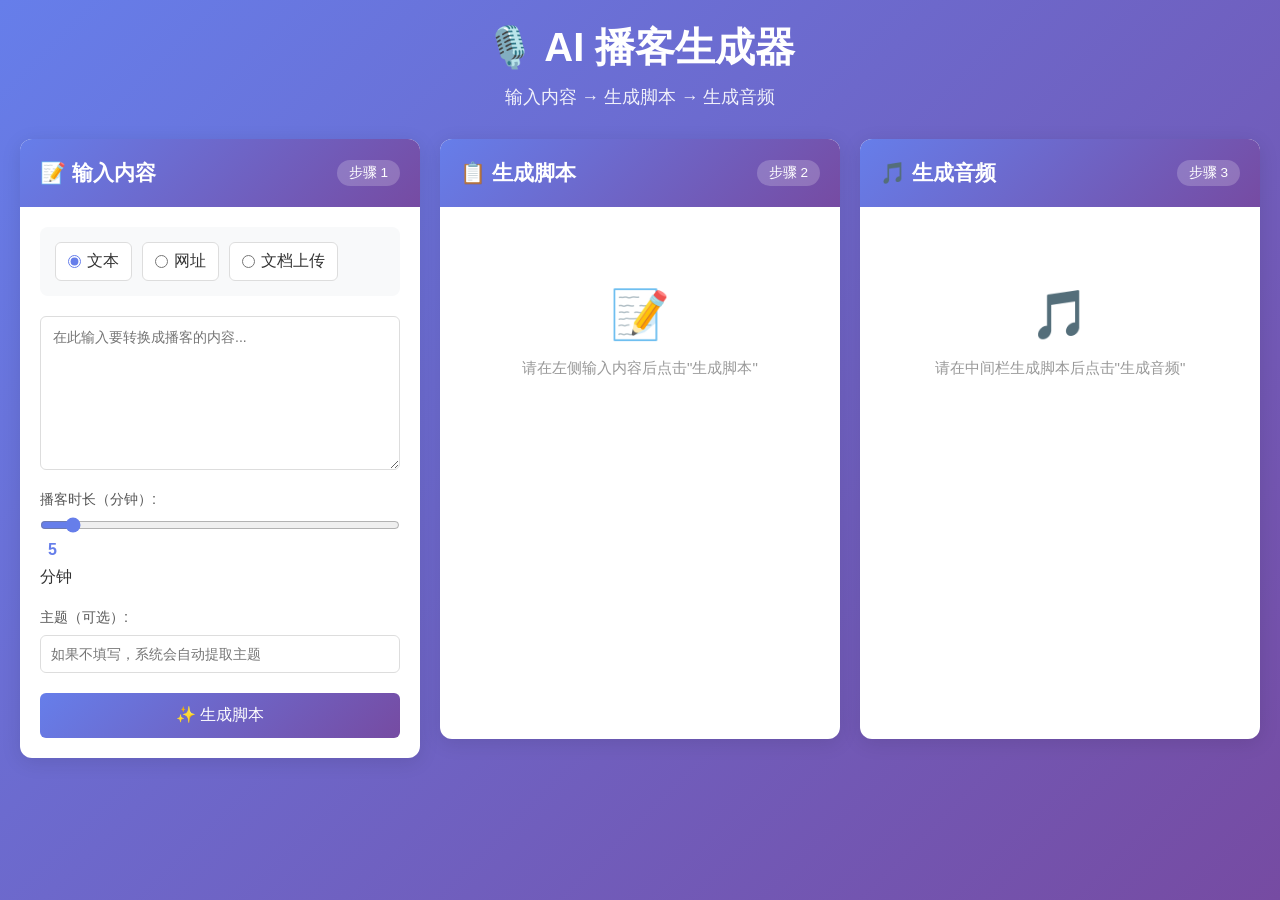
<file: static/index.html>
<!DOCTYPE html>
<html lang="zh-CN">
<head>
    <meta charset="UTF-8">
    <meta name="viewport" content="width=device-width, initial-scale=1.0">
    <title>AI 播客生成器</title>
    <link rel="stylesheet" href="/static/css/style.css">
</head>
<body>
    <div class="container">
        <header>
            <h1>🎙️ AI 播客生成器</h1>
            <p>输入内容 → 生成脚本 → 生成音频</p>
        </header>

        <div class="three-columns">
            <!-- 左栏：输入内容 -->
            <div class="column" id="input-section">
                <div class="column-header">
                    <h2>📝 输入内容</h2>
                    <span class="step-badge">步骤 1</span>
                </div>

                <div class="column-content">
                    <!-- 输入方式选择 -->
                    <div class="input-type-selector">
                        <label>
                            <input type="radio" name="inputType" value="text" checked>
                            文本
                        </label>
                        <label>
                            <input type="radio" name="inputType" value="url">
                            网址
                        </label>
                        <label>
                            <input type="radio" name="inputType" value="document">
                            文档上传
                        </label>
                    </div>

                    <!-- 文本输入 -->
                    <div class="input-group" id="text-input-group">
                        <textarea
                            id="content-textarea"
                            placeholder="在此输入要转换成播客的内容..."
                            rows="8"></textarea>
                    </div>

                    <!-- 网址输入 -->
                    <div class="input-group" id="url-input-group" style="display: none;">
                        <input
                            type="url"
                            id="url-input"
                            placeholder="请输入网址..."
                            style="width: 100%; padding: 12px; border: 1px solid #ddd; border-radius: 6px; font-size: 14px;">
                        <button class="btn-secondary" id="analyze-url-btn">🔍 分析网址</button>
                    </div>

                    <!-- 文档上传 -->
                    <div class="input-group" id="document-input-group" style="display: none;">
                        <div class="file-upload" id="file-drop-zone">
                            <input type="file" id="file-input" accept=".docx,.pdf">
                            <label for="file-input">
                                <span class="upload-icon">📁</span>
                                <span class="upload-text">点击或拖拽上传文档</span>
                                <span class="upload-hint">支持 DOCX、PDF 格式</span>
                            </label>
                        </div>
                    </div>

                    <!-- 内容预览 -->
                    <div class="content-preview" id="content-preview" style="display: none;">
                        <h3>📄 内容预览</h3>
                        <div id="preview-text"></div>
                    </div>

                    <!-- 时长设置 -->
                    <div class="input-group">
                        <label>播客时长（分钟）:</label>
                        <input
                            type="range"
                            id="duration-slider"
                            min="3"
                            max="30"
                            value="5"
                            step="1">
                        <span id="duration-value">5</span> 分钟
                    </div>

                    <!-- 主题输入（可选） -->
                    <div class="input-group">
                        <label>主题（可选）:</label>
                        <input
                            type="text"
                            id="theme-input"
                            placeholder="如果不填写，系统会自动提取主题"
                            style="width: 100%; padding: 10px; border: 1px solid #ddd; border-radius: 6px; font-size: 14px;">
                    </div>

                    <!-- 生成脚本按钮 -->
                    <button class="btn-primary" id="generate-script-btn">
                        ✨ 生成脚本
                    </button>
                </div>
            </div>

            <!-- 中栏：生成脚本 -->
            <div class="column" id="script-section">
                <div class="column-header">
                    <h2>📋 生成脚本</h2>
                    <span class="step-badge">步骤 2</span>
                </div>

                <div class="column-content">
                    <div id="script-loading" class="loading" style="display: none;">
                        <div class="spinner"></div>
                        <p>正在生成脚本，请稍候...</p>
                    </div>

                    <div id="script-result" style="display: none;">
                        <div class="result-meta">
                            <div class="meta-item">
                                <span class="meta-label">主题:</span>
                                <span id="script-theme" class="meta-value"></span>
                            </div>
                            <div class="meta-item">
                                <span class="meta-label">时长:</span>
                                <span id="script-duration" class="meta-value"></span>
                            </div>
                        </div>

                        <div class="script-editor">
                            <textarea
                                id="script-editor-textarea"
                                rows="12"></textarea>
                        </div>

                        <div class="script-actions">
                            <button class="btn-secondary" id="regenerate-script-btn">
                                🔄 重新生成
                            </button>
                            <button class="btn-primary" id="generate-audio-btn">
                                🎵 生成音频
                            </button>
                        </div>
                    </div>

                    <div id="script-empty" class="empty-state">
                        <div class="empty-icon">📝</div>
                        <p>请在左侧输入内容后点击"生成脚本"</p>
                    </div>
                </div>
            </div>

            <!-- 右栏：生成音频 -->
            <div class="column" id="audio-section">
                <div class="column-header">
                    <h2>🎵 生成音频</h2>
                    <span class="step-badge">步骤 3</span>
                </div>

                <div class="column-content">
                    <div id="audio-loading" class="loading" style="display: none;">
                        <div class="spinner"></div>
                        <p id="audio-progress-text">正在生成音频，请稍候...</p>
                    </div>

                    <div id="audio-result" style="display: none;">
                        <div class="result-meta">
                            <div class="meta-item">
                                <span class="meta-label">对话数:</span>
                                <span id="audio-dialogue-count" class="meta-value"></span>
                            </div>
                            <div class="meta-item">
                                <span class="meta-label">时长:</span>
                                <span id="audio-duration" class="meta-value"></span>
                            </div>
                        </div>

                        <div class="audio-player">
                            <audio id="audio-element" controls>
                                您的浏览器不支持音频播放
                            </audio>
                        </div>

                        <div class="audio-actions">
                            <button class="btn-secondary" id="download-audio-btn">
                                ⬇️ 下载音频
                            </button>
                            <button class="btn-secondary" id="start-over-btn">
                                🔄 重新开始
                            </button>
                        </div>
                    </div>

                    <div id="audio-empty" class="empty-state">
                        <div class="empty-icon">🎵</div>
                        <p>请在中间栏生成脚本后点击"生成音频"</p>
                    </div>
                </div>
            </div>
        </div>
    </div>

    <!-- Toast 提示 -->
    <div id="toast" class="toast"></div>

    <script src="/static/js/app.js"></script>
</body>
</html>
</file>
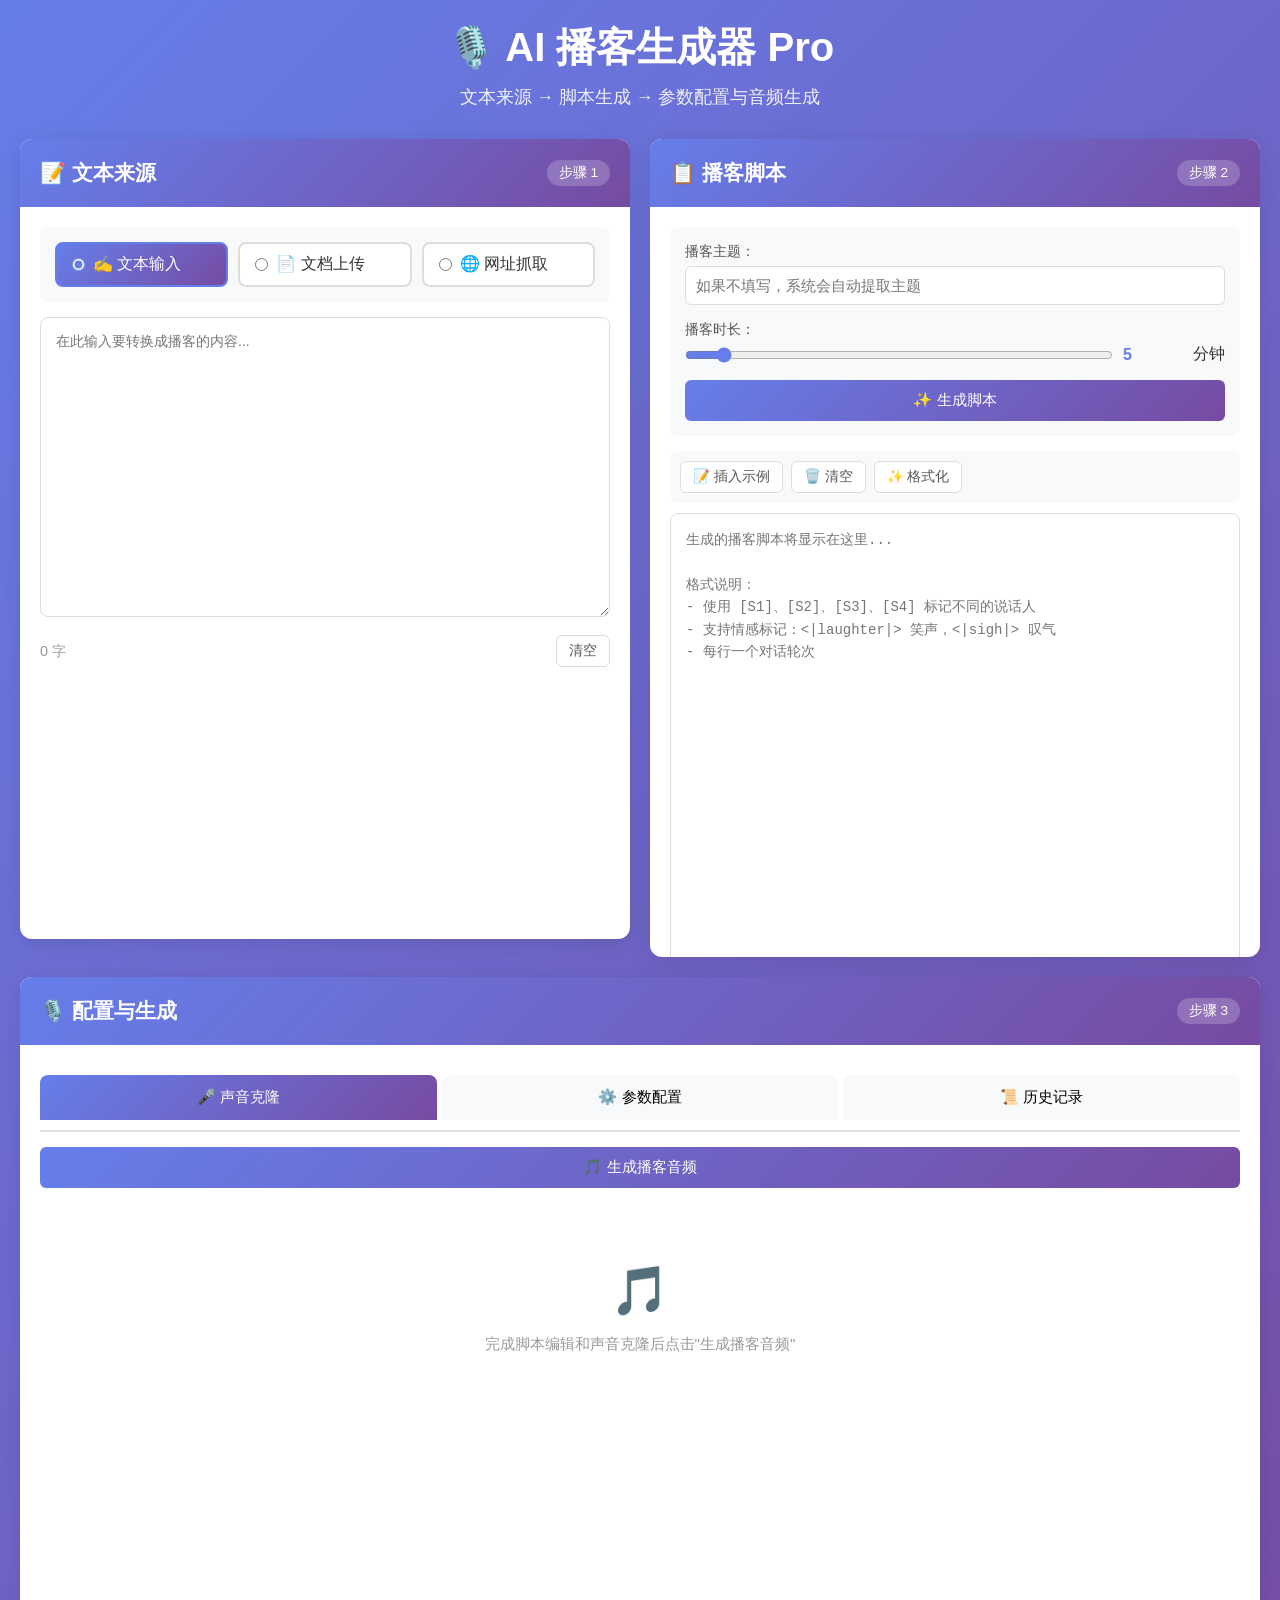
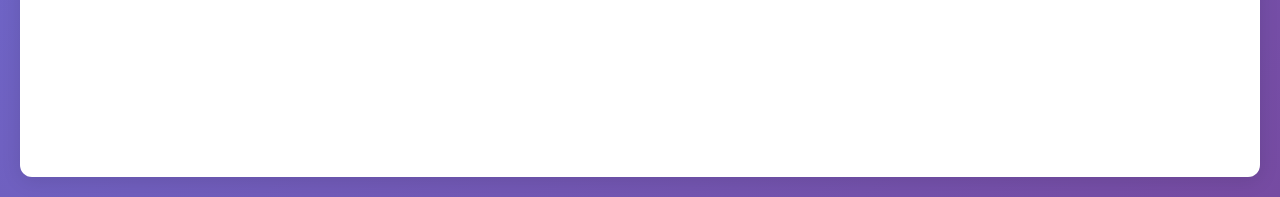
<file: static/index_pro.html>
<!DOCTYPE html>
<html lang="zh-CN">
<head>
    <meta charset="UTF-8">
    <meta name="viewport" content="width=device-width, initial-scale=1.0">
    <title>AI 播客生成器 Pro</title>
    <link rel="stylesheet" href="/static/css/style_pro.css">
</head>
<body>
    <div class="container">
        <header>
            <h1>🎙️ AI 播客生成器 Pro</h1>
            <p>文本来源 → 脚本生成 → 参数配置与音频生成</p>
        </header>

        <div class="three-columns">
            <!-- 左栏：文本来源 -->
            <div class="column" id="source-section">
                <div class="column-header">
                    <h2>📝 文本来源</h2>
                    <span class="step-badge">步骤 1</span>
                </div>

                <div class="column-content">
                    <!-- 输入方式选择 -->
                    <div class="input-type-selector">
                        <label>
                            <input type="radio" name="inputType" value="text" checked onchange="toggleInputType('text')">
                            <span>✍️ 文本输入</span>
                        </label>
                        <label>
                            <input type="radio" name="inputType" value="document" onchange="toggleInputType('document')">
                            <span>📄 文档上传</span>
                        </label>
                        <label>
                            <input type="radio" name="inputType" value="url" onchange="toggleInputType('url')">
                            <span>🌐 网址抓取</span>
                        </label>
                    </div>

                    <!-- 文本输入 -->
                    <div class="input-group" id="text-input-group">
                        <textarea
                            id="content-textarea"
                            placeholder="在此输入要转换成播客的内容..."
                            rows="12"></textarea>
                        <div class="input-footer">
                            <span class="char-count" id="char-count">0 字</span>
                            <button class="btn-mini" onclick="clearText()">清空</button>
                        </div>
                    </div>

                    <!-- 文档上传 -->
                    <div class="input-group" id="document-input-group" style="display: none;">
                        <div class="file-upload" id="file-drop-zone">
                            <input type="file" id="file-input" accept=".docx,.pdf,.txt" onchange="handleFileUpload(this)">
                            <label for="file-input">
                                <span class="upload-icon">📁</span>
                                <span class="upload-text">点击或拖拽上传文档</span>
                                <span class="upload-hint">支持 DOCX、PDF、TXT 格式</span>
                            </label>
                        </div>
                        <div class="file-info" id="file-info" style="display: none;">
                            <div class="file-name" id="file-name"></div>
                            <button class="btn-mini" onclick="clearFile()">✕</button>
                        </div>
                        <div class="content-preview" id="content-preview">
                            <h3>📄 内容预览</h3>
                            <div id="preview-text"></div>
                        </div>
                    </div>

                    <!-- 网址输入 -->
                    <div class="input-group" id="url-input-group" style="display: none;">
                        <input
                            type="url"
                            id="url-input"
                            placeholder="请输入网址，例如：https://example.com/article"
                            class="url-field">
                        <button class="btn-primary full-width" id="analyze-url-btn" onclick="analyzeUrl()">
                            🔍 分析网址内容
                        </button>
                        <div class="content-preview" id="url-preview" style="display: none;">
                            <h3>📄 抓取内容预览</h3>
                            <div id="url-preview-text"></div>
                        </div>
                    </div>
                </div>
            </div>

            <!-- 中栏：脚本生成 -->
            <div class="column" id="script-section">
                <div class="column-header">
                    <h2>📋 播客脚本</h2>
                    <span class="step-badge">步骤 2</span>
                </div>

                <div class="column-content">
                    <!-- 脚本生成控制 -->
                    <div class="script-controls">
                        <div class="control-group">
                            <label>播客主题：</label>
                            <input
                                type="text"
                                id="script-theme"
                                placeholder="如果不填写，系统会自动提取主题"
                                class="control-input">
                        </div>
                        <div class="control-group">
                            <label>播客时长：</label>
                            <div class="slider-container">
                                <input
                                    type="range"
                                    id="duration-slider"
                                    min="3"
                                    max="30"
                                    value="5"
                                    step="1"
                                    oninput="updateDurationLabel()">
                                <span id="duration-value" class="duration-label">5</span> 分钟
                            </div>
                        </div>
                        <button class="btn-primary full-width" id="generate-script-btn" onclick="generateScript()">
                            ✨ 生成脚本
                        </button>
                    </div>

                    <!-- 加载状态 -->
                    <div id="script-loading" class="loading" style="display: none;">
                        <div class="spinner"></div>
                        <p>正在生成脚本，请稍候...</p>
                    </div>

                    <!-- 脚本编辑器 -->
                    <div id="script-editor-container" class="script-editor-container">
                        <div class="script-toolbar">
                            <button class="btn-mini" onclick="insertExample()">📝 插入示例</button>
                            <button class="btn-mini" onclick="clearScript()">🗑️ 清空</button>
                            <button class="btn-mini" onclick="formatScript()">✨ 格式化</button>
                        </div>
                        <div class="script-editor">
                            <textarea
                                id="script-editor-textarea"
                                placeholder="生成的播客脚本将显示在这里...

格式说明：
- 使用 [S1]、[S2]、[S3]、[S4] 标记不同的说话人
- 支持情感标记：<|laughter|> 笑声，<|sigh|> 叹气
- 每行一个对话轮次"
                                rows="20"
                                oninput="updateScriptStatus()"></textarea>
                        </div>
                        <div class="script-footer">
                            <span class="script-status" id="script-status">等待生成...</span>
                            <span class="dialogue-count" id="dialogue-count">0 轮对话</span>
                        </div>
                    </div>
                </div>
            </div>

            <!-- 右栏：参数配置与音频生成 -->
            <div class="column" id="generation-section">
                <div class="column-header">
                    <h2>🎙️ 配置与生成</h2>
                    <span class="step-badge">步骤 3</span>
                </div>

                <div class="column-content">
                    <!-- 标签页切换 -->
                    <div class="tabs">
                        <button class="tab active" onclick="switchTab('voice')" id="tab-voice">🎤 声音克隆</button>
                        <button class="tab" onclick="switchTab('params')" id="tab-params">⚙️ 参数配置</button>
                        <button class="tab" onclick="switchTab('history')" id="tab-history">📜 历史记录</button>
                    </div>

                    <!-- 声音克隆标签页 -->
                    <div class="tab-content" id="tab-voice-content">
                        <div class="voice-slots">
                            <div class="voice-slot" id="voice-slot-1">
                                <div class="slot-header">
                                    <span class="slot-label">👩 说话人 1</span>
                                    <button class="btn-mini" onclick="clearVoiceSlot(1)">✕</button>
                                </div>
                                <div class="slot-content">
                                    <input
                                        type="file"
                                        id="voice1-audio"
                                        accept="audio/*"
                                        class="voice-input"
                                        onchange="handleVoiceUpload(1, this)">
                                    <input
                                        type="text"
                                        id="voice1-text"
                                        class="voice-text-input"
                                        placeholder="输入参考文本..."
                                        oninput="updateVoiceState(1)">
                                    <div class="voice-preview" id="voice1-preview" style="display: none;">
                                        <audio id="voice1-player" controls></audio>
                                    </div>
                                    <div class="slot-status" id="voice1-status">
                                        <span class="status-dot"></span>
                                        <span class="status-text">等待上传</span>
                                    </div>
                                </div>
                            </div>

                            <div class="voice-slot" id="voice-slot-2">
                                <div class="slot-header">
                                    <span class="slot-label">👨 说话人 2</span>
                                    <button class="btn-mini" onclick="clearVoiceSlot(2)">✕</button>
                                </div>
                                <div class="slot-content">
                                    <input
                                        type="file"
                                        id="voice2-audio"
                                        accept="audio/*"
                                        class="voice-input"
                                        onchange="handleVoiceUpload(2, this)">
                                    <input
                                        type="text"
                                        id="voice2-text"
                                        class="voice-text-input"
                                        placeholder="输入参考文本..."
                                        oninput="updateVoiceState(2)">
                                    <div class="voice-preview" id="voice2-preview" style="display: none;">
                                        <audio id="voice2-player" controls></audio>
                                    </div>
                                    <div class="slot-status" id="voice2-status">
                                        <span class="status-dot"></span>
                                        <span class="status-text">等待上传</span>
                                    </div>
                                </div>
                            </div>

                            <div class="voice-slot" id="voice-slot-3">
                                <div class="slot-header">
                                    <span class="slot-label">👩 说话人 3</span>
                                    <button class="btn-mini" onclick="clearVoiceSlot(3)">✕</button>
                                </div>
                                <div class="slot-content">
                                    <input
                                        type="file"
                                        id="voice3-audio"
                                        accept="audio/*"
                                        class="voice-input"
                                        onchange="handleVoiceUpload(3, this)">
                                    <input
                                        type="text"
                                        id="voice3-text"
                                        class="voice-text-input"
                                        placeholder="输入参考文本..."
                                        oninput="updateVoiceState(3)">
                                    <div class="voice-preview" id="voice3-preview" style="display: none;">
                                        <audio id="voice3-player" controls></audio>
                                    </div>
                                    <div class="slot-status" id="voice3-status">
                                        <span class="status-dot"></span>
                                        <span class="status-text">等待上传</span>
                                    </div>
                                </div>
                            </div>

                            <div class="voice-slot" id="voice-slot-4">
                                <div class="slot-header">
                                    <span class="slot-label">👨 说话人 4</span>
                                    <button class="btn-mini" onclick="clearVoiceSlot(4)">✕</button>
                                </div>
                                <div class="slot-content">
                                    <input
                                        type="file"
                                        id="voice4-audio"
                                        accept="audio/*"
                                        class="voice-input"
                                        onchange="handleVoiceUpload(4, this)">
                                    <input
                                        type="text"
                                        id="voice4-text"
                                        class="voice-text-input"
                                        placeholder="输入参考文本..."
                                        oninput="updateVoiceState(4)">
                                    <div class="voice-preview" id="voice4-preview" style="display: none;">
                                        <audio id="voice4-player" controls></audio>
                                    </div>
                                    <div class="slot-status" id="voice4-status">
                                        <span class="status-dot"></span>
                                        <span class="status-text">等待上传</span>
                                    </div>
                                </div>
                            </div>
                        </div>

                        <div class="voice-summary">
                            <div class="summary-title">已克隆的声音：</div>
                            <div class="summary-list" id="voice-summary-list">
                                <span class="empty-hint">暂无声音</span>
                            </div>
                        </div>
                    </div>

                    <!-- 参数配置标签页 -->
                    <div class="tab-content" id="tab-params-content" style="display: none;">
                        <div class="generation-params">
                            <div class="param-group">
                                <label>随机种子：</label>
                                <input
                                    type="number"
                                    id="seed-input"
                                    value="1988"
                                    min="1"
                                    max="9999"
                                    class="param-input">
                            </div>
                            <div class="param-group">
                                <label>温度 (0.1-2.0)：</label>
                                <input
                                    type="number"
                                    id="temperature-input"
                                    value="0.6"
                                    min="0.1"
                                    max="2.0"
                                    step="0.1"
                                    class="param-input">
                            </div>
                            <div class="param-group">
                                <label>Top-K (1-500)：</label>
                                <input
                                    type="number"
                                    id="topk-input"
                                    value="100"
                                    min="1"
                                    max="500"
                                    class="param-input">
                            </div>
                            <div class="param-group">
                                <label>Top-P (0.0-1.0)：</label>
                                <input
                                    type="number"
                                    id="topp-input"
                                    value="0.9"
                                    min="0.0"
                                    max="1.0"
                                    step="0.1"
                                    class="param-input">
                            </div>
                        </div>

                        <div class="param-hint">
                            💡 <strong>提示：</strong>
                            <ul>
                                <li>温度越低，生成越稳定；温度越高，生成越随机</li>
                                <li>相同种子可以重现相同结果</li>
                                <li>建议首次生成使用默认参数</li>
                            </ul>
                        </div>
                    </div>

                    <!-- 历史记录标签页 -->
                    <div class="tab-content" id="tab-history-content" style="display: none;">
                        <div class="history-list" id="history-list">
                            <div class="empty-hint">暂无历史记录</div>
                        </div>
                        <button class="btn-secondary full-width" onclick="clearHistory()">
                            🗑️ 清空历史记录
                        </button>
                    </div>

                    <!-- 音频生成和预览 -->
                    <div class="audio-generation">
                        <button class="btn-primary full-width" id="generate-audio-btn" onclick="generateAudio()">
                            🎵 生成播客音频
                        </button>

                        <!-- 生成结果 -->
                        <div id="audio-result" style="display: none;">
                            <div class="result-meta">
                                <div class="meta-item">
                                    <span class="meta-label">状态：</span>
                                    <span id="audio-status" class="meta-value success">✅ 完成</span>
                                </div>
                                <div class="meta-item">
                                    <span class="meta-label">文件大小：</span>
                                    <span id="audio-size" class="meta-value"></span>
                                </div>
                                <div class="meta-item">
                                    <span class="meta-label">生成时间：</span>
                                    <span id="audio-time" class="meta-value"></span>
                                </div>
                            </div>

                            <div class="audio-player">
                                <audio id="audio-element" controls>
                                    您的浏览器不支持音频播放
                                </audio>
                            </div>

                            <div class="audio-actions">
                                <button class="btn-primary" id="download-audio-btn" onclick="downloadAudio()">
                                    ⬇️ 下载音频
                                </button>
                                <button class="btn-secondary" onclick="regenerateAudio()">
                                    🔄 重新生成
                                </button>
                            </div>
                        </div>

                        <!-- 加载状态 -->
                        <div id="audio-loading" class="loading" style="display: none;">
                            <div class="spinner"></div>
                            <p id="audio-progress-text">正在生成音频，请稍候...</p>
                            <p class="loading-hint">这可能需要 3-10 分钟，取决于对话长度</p>
                        </div>

                        <!-- 空状态 -->
                        <div id="audio-empty" class="empty-state">
                            <div class="empty-icon">🎵</div>
                            <p>完成脚本编辑和声音克隆后点击"生成播客音频"</p>
                        </div>
                    </div>
                </div>
            </div>
        </div>
    </div>

    <!-- Toast 提示 -->
    <div id="toast" class="toast"></div>

    <script src="/static/js/app_pro.js"></script>
</body>
</html>
</file>
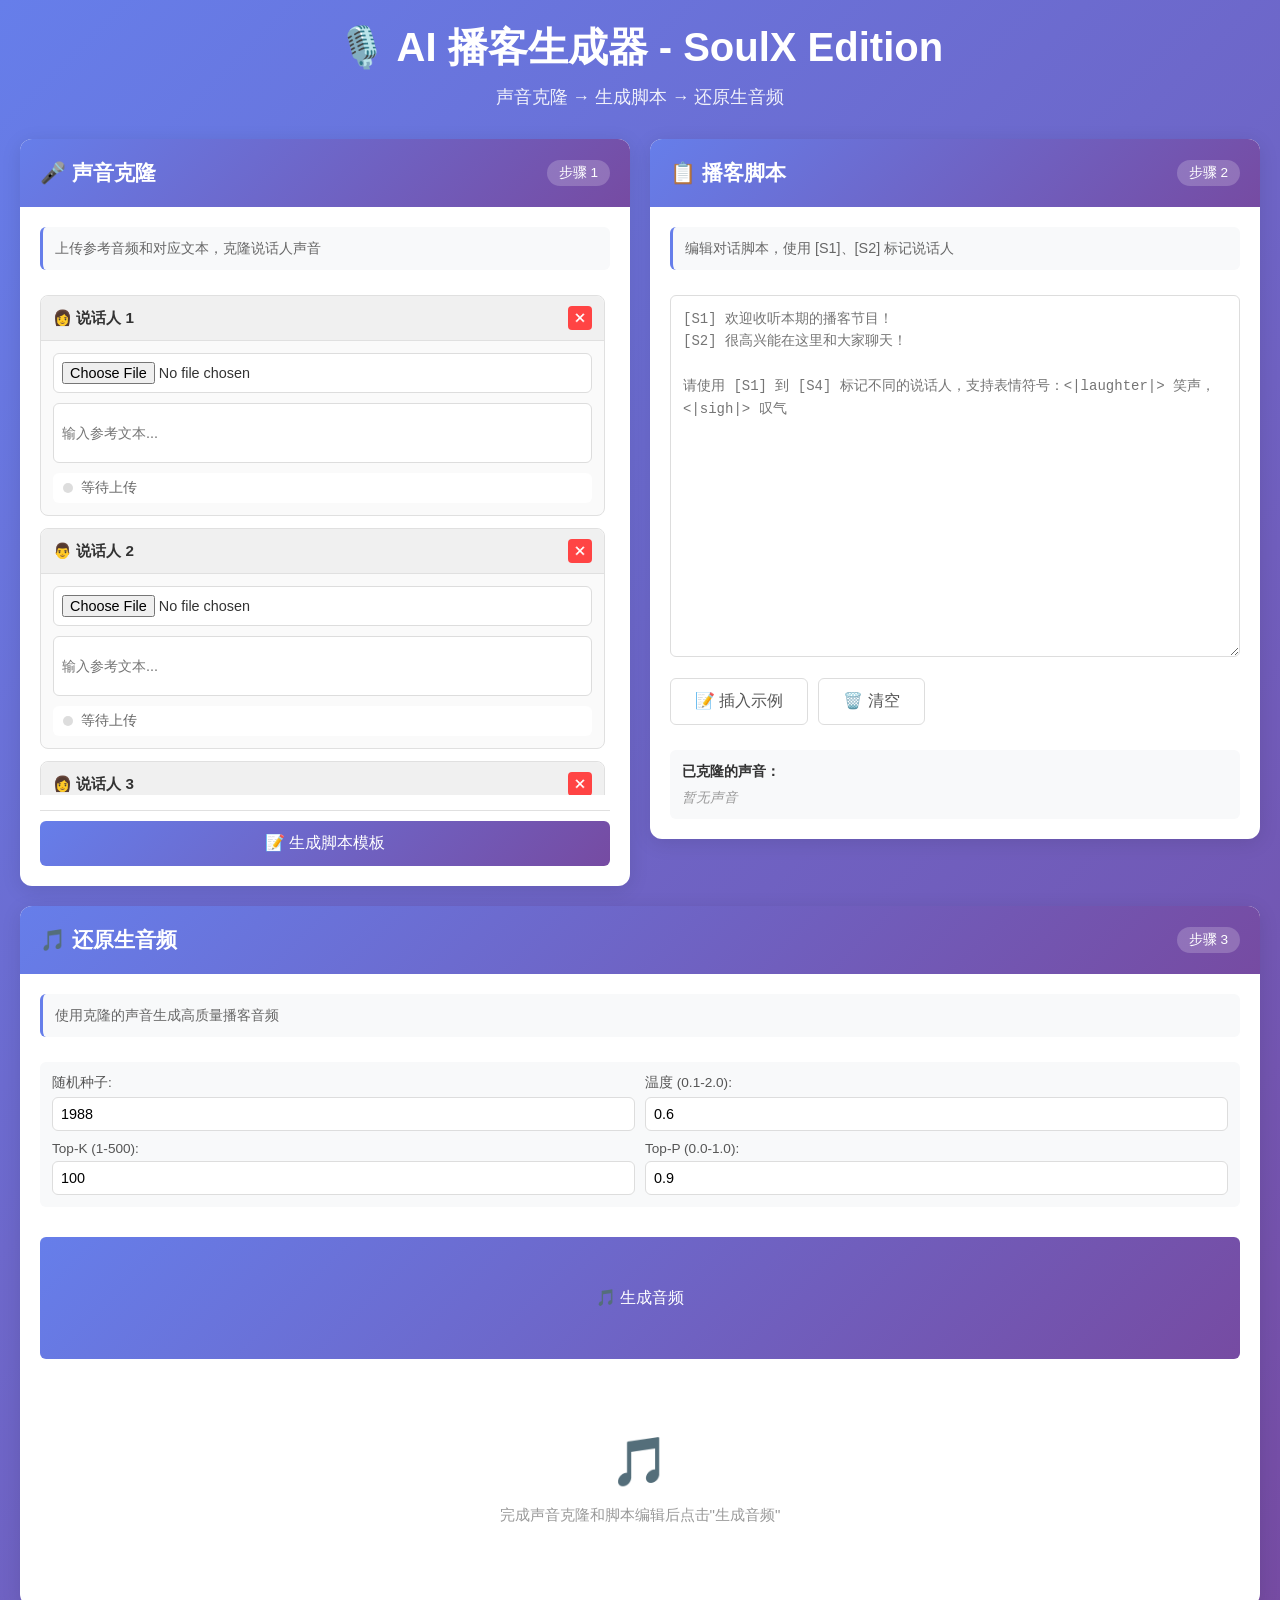
<file: static/index_soulx.html>
<!DOCTYPE html>
<html lang="zh-CN">
<head>
    <meta charset="UTF-8">
    <meta name="viewport" content="width=device-width, initial-scale=1.0">
    <title>AI 播客生成器 - SoulX Edition</title>
    <link rel="stylesheet" href="/static/css/style_soulx.css">
</head>
<body>
    <div class="container">
        <header>
            <h1>🎙️ AI 播客生成器 - SoulX Edition</h1>
            <p>声音克隆 → 生成脚本 → 还原生音频</p>
        </header>

        <div class="three-columns">
            <!-- 左栏：声音克隆 -->
            <div class="column" id="voice-section">
                <div class="column-header">
                    <h2>🎤 声音克隆</h2>
                    <span class="step-badge">步骤 1</span>
                </div>

                <div class="column-content">
                    <p class="section-hint">
                        上传参考音频和对应文本，克隆说话人声音
                    </p>

                    <!-- 声音槽位 1-4 -->
                    <div class="voice-slots">
                        <div class="voice-slot" id="voice-slot-1">
                            <div class="slot-header">
                                <span class="slot-label">👩 说话人 1</span>
                                <button class="btn-mini" onclick="clearVoiceSlot(1)">✕</button>
                            </div>
                            <div class="slot-content">
                                <input
                                    type="file"
                                    id="voice1-audio"
                                    accept="audio/*"
                                    class="voice-input"
                                    onchange="handleVoiceUpload(1, this)">
                                <input
                                    type="text"
                                    id="voice1-text"
                                    class="voice-text-input"
                                    placeholder="输入参考文本..."
                                    oninput="updateVoiceState(1)">
                                <div class="voice-preview" id="voice1-preview" style="display: none;">
                                    <audio id="voice1-player" controls></audio>
                                </div>
                                <div class="slot-status" id="voice1-status">
                                    <span class="status-dot"></span>
                                    <span class="status-text">等待上传</span>
                                </div>
                            </div>
                        </div>

                        <div class="voice-slot" id="voice-slot-2">
                            <div class="slot-header">
                                <span class="slot-label">👨 说话人 2</span>
                                <button class="btn-mini" onclick="clearVoiceSlot(2)">✕</button>
                            </div>
                            <div class="slot-content">
                                <input
                                    type="file"
                                    id="voice2-audio"
                                    accept="audio/*"
                                    class="voice-input"
                                    onchange="handleVoiceUpload(2, this)">
                                <input
                                    type="text"
                                    id="voice2-text"
                                    class="voice-text-input"
                                    placeholder="输入参考文本..."
                                    oninput="updateVoiceState(2)">
                                <div class="voice-preview" id="voice2-preview" style="display: none;">
                                    <audio id="voice2-player" controls></audio>
                                </div>
                                <div class="slot-status" id="voice2-status">
                                    <span class="status-dot"></span>
                                    <span class="status-text">等待上传</span>
                                </div>
                            </div>
                        </div>

                        <div class="voice-slot" id="voice-slot-3">
                            <div class="slot-header">
                                <span class="slot-label">👩 说话人 3</span>
                                <button class="btn-mini" onclick="clearVoiceSlot(3)">✕</button>
                            </div>
                            <div class="slot-content">
                                <input
                                    type="file"
                                    id="voice3-audio"
                                    accept="audio/*"
                                    class="voice-input"
                                    onchange="handleVoiceUpload(3, this)">
                                <input
                                    type="text"
                                    id="voice3-text"
                                    class="voice-text-input"
                                    placeholder="输入参考文本..."
                                    oninput="updateVoiceState(3)">
                                <div class="voice-preview" id="voice3-preview" style="display: none;">
                                    <audio id="voice3-player" controls></audio>
                                </div>
                                <div class="slot-status" id="voice3-status">
                                    <span class="status-dot"></span>
                                    <span class="status-text">等待上传</span>
                                </div>
                            </div>
                        </div>

                        <div class="voice-slot" id="voice-slot-4">
                            <div class="slot-header">
                                <span class="slot-label">👨 说话人 4</span>
                                <button class="btn-mini" onclick="clearVoiceSlot(4)">✕</button>
                            </div>
                            <div class="slot-content">
                                <input
                                    type="file"
                                    id="voice4-audio"
                                    accept="audio/*"
                                    class="voice-input"
                                    onchange="handleVoiceUpload(4, this)">
                                <input
                                    type="text"
                                    id="voice4-text"
                                    class="voice-text-input"
                                    placeholder="输入参考文本..."
                                    oninput="updateVoiceState(4)">
                                <div class="voice-preview" id="voice4-preview" style="display: none;">
                                    <audio id="voice4-player" controls></audio>
                                </div>
                                <div class="slot-status" id="voice4-status">
                                    <span class="status-dot"></span>
                                    <span class="status-text">等待上传</span>
                                </div>
                            </div>
                        </div>
                    </div>

                    <div class="voice-actions">
                        <button class="btn-primary" id="create-script-btn" onclick="createScript()">
                            📝 生成脚本模板
                        </button>
                    </div>
                </div>
            </div>

            <!-- 中栏：生成脚本 -->
            <div class="column" id="script-section">
                <div class="column-header">
                    <h2>📋 播客脚本</h2>
                    <span class="step-badge">步骤 2</span>
                </div>

                <div class="column-content">
                    <p class="section-hint">
                        编辑对话脚本，使用 [S1]、[S2] 标记说话人
                    </p>

                    <div class="script-editor">
                        <textarea
                            id="script-editor-textarea"
                            placeholder="[S1] 欢迎收听本期的播客节目！&#10;[S2] 很高兴能在这里和大家聊天！&#10;&#10;请使用 [S1] 到 [S4] 标记不同的说话人，支持表情符号：&lt;|laughter|&gt; 笑声，&lt;|sigh|&gt; 叹气"
                            rows="15"></textarea>
                    </div>

                    <div class="script-tools">
                        <button class="btn-secondary" onclick="insertExample()">
                            📝 插入示例
                        </button>
                        <button class="btn-secondary" onclick="clearScript()">
                            🗑️ 清空
                        </button>
                    </div>

                    <div class="voice-summary" id="voice-summary">
                        <div class="summary-title">已克隆的声音：</div>
                        <div class="summary-list" id="voice-summary-list">
                            <span class="empty-hint">暂无声音</span>
                        </div>
                    </div>
                </div>
            </div>

            <!-- 右栏：生成音频 -->
            <div class="column" id="audio-section">
                <div class="column-header">
                    <h2>🎵 还原生音频</h2>
                    <span class="step-badge">步骤 3</span>
                </div>

                <div class="column-content">
                    <p class="section-hint">
                        使用克隆的声音生成高质量播客音频
                    </p>

                    <!-- 生成参数 -->
                    <div class="generation-params">
                        <div class="param-group">
                            <label>随机种子:</label>
                            <input
                                type="number"
                                id="seed-input"
                                value="1988"
                                min="1"
                                max="9999">
                        </div>
                        <div class="param-group">
                            <label>温度 (0.1-2.0):</label>
                            <input
                                type="number"
                                id="temperature-input"
                                value="0.6"
                                min="0.1"
                                max="2.0"
                                step="0.1">
                        </div>
                        <div class="param-group">
                            <label>Top-K (1-500):</label>
                            <input
                                type="number"
                                id="topk-input"
                                value="100"
                                min="1"
                                max="500">
                        </div>
                        <div class="param-group">
                            <label>Top-P (0.0-1.0):</label>
                            <input
                                type="number"
                                id="topp-input"
                                value="0.9"
                                min="0.0"
                                max="1.0"
                                step="0.1">
                        </div>
                    </div>

                    <button class="btn-primary" id="generate-audio-btn" onclick="generateAudio()">
                        🎵 生成音频
                    </button>

                    <!-- 生成结果 -->
                    <div id="audio-result" style="display: none;">
                        <div class="result-meta">
                            <div class="meta-item">
                                <span class="meta-label">状态:</span>
                                <span id="audio-status" class="meta-value">✅ 完成</span>
                            </div>
                            <div class="meta-item">
                                <span class="meta-label">文件大小:</span>
                                <span id="audio-size" class="meta-value"></span>
                            </div>
                        </div>

                        <div class="audio-player">
                            <audio id="audio-element" controls>
                                您的浏览器不支持音频播放
                            </audio>
                        </div>

                        <div class="audio-actions">
                            <button class="btn-primary" id="download-audio-btn" onclick="downloadAudio()">
                                ⬇️ 下载音频
                            </button>
                            <button class="btn-secondary" onclick="regenerateAudio()">
                                🔄 重新生成
                            </button>
                        </div>
                    </div>

                    <!-- 加载状态 -->
                    <div id="audio-loading" class="loading" style="display: none;">
                        <div class="spinner"></div>
                        <p id="audio-progress-text">正在生成音频，请稍候...</p>
                        <p class="loading-hint">这可能需要 3-10 分钟，取决于对话长度</p>
                    </div>

                    <!-- 空状态 -->
                    <div id="audio-empty" class="empty-state">
                        <div class="empty-icon">🎵</div>
                        <p>完成声音克隆和脚本编辑后点击"生成音频"</p>
                    </div>
                </div>
            </div>
        </div>
    </div>

    <!-- Toast 提示 -->
    <div id="toast" class="toast"></div>

    <script src="/static/js/app_soulx.js"></script>
</body>
</html>
</file>
<file: static/css/style.css>
* {
    margin: 0;
    padding: 0;
    box-sizing: border-box;
}

body {
    font-family: -apple-system, BlinkMacSystemFont, 'Segoe UI', 'PingFang SC', 'Hiragino Sans GB', 'Microsoft YaHei', sans-serif;
    background: linear-gradient(135deg, #667eea 0%, #764ba2 100%);
    min-height: 100vh;
    padding: 20px;
    color: #333;
}

.container {
    max-width: 1600px;
    margin: 0 auto;
}

header {
    text-align: center;
    color: white;
    margin-bottom: 30px;
}

header h1 {
    font-size: 2.5rem;
    margin-bottom: 10px;
}

header p {
    font-size: 1.1rem;
    opacity: 0.9;
}

.three-columns {
    display: grid;
    grid-template-columns: repeat(3, 1fr);
    gap: 20px;
    align-items: start;
}

.column {
    background: white;
    border-radius: 12px;
    box-shadow: 0 4px 20px rgba(0, 0, 0, 0.1);
    overflow: hidden;
    display: flex;
    flex-direction: column;
    min-height: 600px;
}

.column-header {
    background: linear-gradient(135deg, #667eea 0%, #764ba2 100%);
    color: white;
    padding: 20px;
    display: flex;
    justify-content: space-between;
    align-items: center;
}

.column-header h2 {
    font-size: 1.3rem;
    font-weight: 600;
}

.step-badge {
    background: rgba(255, 255, 255, 0.2);
    padding: 4px 12px;
    border-radius: 20px;
    font-size: 0.85rem;
    font-weight: 500;
}

.column-content {
    padding: 20px;
    flex: 1;
    display: flex;
    flex-direction: column;
    gap: 20px;
}

/* 输入类型选择器 */
.input-type-selector {
    display: flex;
    gap: 10px;
    flex-wrap: wrap;
    padding: 15px;
    background: #f8f9fa;
    border-radius: 8px;
}

.input-type-selector label {
    display: flex;
    align-items: center;
    gap: 6px;
    cursor: pointer;
    padding: 8px 12px;
    background: white;
    border: 1px solid #ddd;
    border-radius: 6px;
    transition: all 0.2s;
}

.input-type-selector label:hover {
    border-color: #667eea;
    background: #f0f4ff;
}

.input-type-selector input[type="radio"] {
    accent-color: #667eea;
}

/* 输入组 */
.input-group {
    display: flex;
    flex-direction: column;
    gap: 8px;
}

.input-group label {
    font-weight: 500;
    color: #555;
    font-size: 0.9rem;
}

#content-textarea {
    width: 100%;
    padding: 12px;
    border: 1px solid #ddd;
    border-radius: 6px;
    font-size: 14px;
    resize: vertical;
    font-family: inherit;
    transition: border-color 0.2s;
}

#content-textarea:focus {
    outline: none;
    border-color: #667eea;
    box-shadow: 0 0 0 3px rgba(102, 126, 234, 0.1);
}

/* 时长滑块 */
#duration-slider {
    width: 100%;
    accent-color: #667eea;
}

#duration-value {
    font-weight: 600;
    color: #667eea;
    margin-left: 8px;
}

/* 内容预览 */
.content-preview {
    background: #f8f9fa;
    padding: 15px;
    border-radius: 6px;
    border-left: 4px solid #667eea;
}

.content-preview h3 {
    font-size: 0.95rem;
    margin-bottom: 10px;
    color: #667eea;
}

#preview-text {
    font-size: 0.85rem;
    color: #666;
    line-height: 1.6;
    max-height: 150px;
    overflow-y: auto;
}

/* 文件上传 */
.file-upload {
    border: 2px dashed #ddd;
    border-radius: 8px;
    padding: 30px;
    text-align: center;
    transition: all 0.2s;
    cursor: pointer;
}

.file-upload:hover {
    border-color: #667eea;
    background: #f0f4ff;
}

.file-upload input[type="file"] {
    display: none;
}

.file-upload label {
    cursor: pointer;
    display: flex;
    flex-direction: column;
    gap: 8px;
}

.upload-icon {
    font-size: 2rem;
}

.upload-text {
    color: #333;
    font-weight: 500;
}

.upload-hint {
    color: #999;
    font-size: 0.85rem;
}

/* 按钮 */
.btn-primary,
.btn-secondary {
    padding: 12px 24px;
    border: none;
    border-radius: 6px;
    font-size: 1rem;
    font-weight: 500;
    cursor: pointer;
    transition: all 0.2s;
}

.btn-primary {
    background: linear-gradient(135deg, #667eea 0%, #764ba2 100%);
    color: white;
}

.btn-primary:hover {
    transform: translateY(-2px);
    box-shadow: 0 4px 12px rgba(102, 126, 234, 0.4);
}

.btn-primary:disabled {
    opacity: 0.5;
    cursor: not-allowed;
    transform: none;
}

.btn-secondary {
    background: white;
    border: 1px solid #ddd;
    color: #555;
}

.btn-secondary:hover {
    border-color: #667eea;
    color: #667eea;
    background: #f0f4ff;
}

/* 加载状态 */
.loading {
    text-align: center;
    padding: 40px 20px;
}

.spinner {
    border: 3px solid #f3f3f3;
    border-top: 3px solid #667eea;
    border-radius: 50%;
    width: 50px;
    height: 50px;
    animation: spin 1s linear infinite;
    margin: 0 auto 20px;
}

@keyframes spin {
    0% { transform: rotate(0deg); }
    100% { transform: rotate(360deg); }
}

/* 结果元数据 */
.result-meta {
    background: #f8f9fa;
    padding: 15px;
    border-radius: 8px;
    margin-bottom: 15px;
}

.meta-item {
    display: flex;
    justify-content: space-between;
    padding: 6px 0;
    border-bottom: 1px solid #eee;
}

.meta-item:last-child {
    border-bottom: none;
}

.meta-label {
    color: #666;
    font-size: 0.9rem;
}

.meta-value {
    font-weight: 600;
    color: #333;
    font-size: 0.9rem;
}

/* 脚本编辑器 */
.script-editor {
    flex: 1;
}

#script-editor-textarea {
    width: 100%;
    min-height: 200px;
    padding: 12px;
    border: 1px solid #ddd;
    border-radius: 6px;
    font-size: 14px;
    font-family: 'Monaco', 'Menlo', 'Ubuntu Mono', monospace;
    resize: vertical;
    line-height: 1.6;
}

#script-editor-textarea:focus {
    outline: none;
    border-color: #667eea;
    box-shadow: 0 0 0 3px rgba(102, 126, 234, 0.1);
}

.script-actions {
    display: flex;
    gap: 10px;
}

/* 音频播放器 */
.audio-player {
    background: #f8f9fa;
    padding: 20px;
    border-radius: 8px;
    margin-bottom: 15px;
}

#audio-element {
    width: 100%;
    border-radius: 6px;
}

.audio-actions {
    display: flex;
    gap: 10px;
}

/* 空状态 */
.empty-state {
    text-align: center;
    padding: 60px 20px;
    color: #999;
}

.empty-icon {
    font-size: 3rem;
    margin-bottom: 15px;
}

.empty-state p {
    font-size: 0.95rem;
}

/* Toast 提示 */
.toast {
    position: fixed;
    top: 20px;
    right: 20px;
    padding: 15px 25px;
    background: white;
    border-radius: 8px;
    box-shadow: 0 4px 20px rgba(0, 0, 0, 0.2);
    display: none;
    animation: slideIn 0.3s ease;
    z-index: 1000;
}

.toast.show {
    display: block;
}

.toast.success {
    border-left: 4px solid #10b981;
}

.toast.error {
    border-left: 4px solid #ef4444;
}

@keyframes slideIn {
    from {
        transform: translateX(400px);
        opacity: 0;
    }
    to {
        transform: translateX(0);
        opacity: 1;
    }
}

/* 响应式设计 */
@media (max-width: 1200px) {
    .three-columns {
        grid-template-columns: repeat(2, 1fr);
    }

    #audio-section {
        grid-column: 1 / -1;
    }
}

@media (max-width: 768px) {
    header h1 {
        font-size: 1.8rem;
    }

    .three-columns {
        grid-template-columns: 1fr;
    }

    .column {
        min-height: auto;
    }

    .column-content {
        max-height: 400px;
        overflow-y: auto;
    }
}
</file>
<file: static/css/style_pro.css>
* {
    margin: 0;
    padding: 0;
    box-sizing: border-box;
}

body {
    font-family: -apple-system, BlinkMacSystemFont, 'Segoe UI', 'PingFang SC', 'Hiragino Sans GB', 'Microsoft YaHei', sans-serif;
    background: linear-gradient(135deg, #667eea 0%, #764ba2 100%);
    min-height: 100vh;
    padding: 20px;
    color: #333;
}

.container {
    max-width: 2000px;
    margin: 0 auto;
}

header {
    text-align: center;
    color: white;
    margin-bottom: 30px;
}

header h1 {
    font-size: 2.5rem;
    margin-bottom: 10px;
}

header p {
    font-size: 1.1rem;
    opacity: 0.9;
}

.three-columns {
    display: grid;
    grid-template-columns: repeat(3, 1fr);
    gap: 20px;
    align-items: start;
}

.column {
    background: white;
    border-radius: 12px;
    box-shadow: 0 4px 20px rgba(0, 0, 0, 0.1);
    overflow: hidden;
    display: flex;
    flex-direction: column;
    min-height: 800px;
}

.column-header {
    background: linear-gradient(135deg, #667eea 0%, #764ba2 100%);
    color: white;
    padding: 20px;
    display: flex;
    justify-content: space-between;
    align-items: center;
}

.column-header h2 {
    font-size: 1.3rem;
    font-weight: 600;
}

.step-badge {
    background: rgba(255, 255, 255, 0.2);
    padding: 4px 12px;
    border-radius: 20px;
    font-size: 0.85rem;
    font-weight: 500;
}

.column-content {
    padding: 20px;
    flex: 1;
    display: flex;
    flex-direction: column;
    gap: 15px;
    overflow-y: auto;
    max-height: 750px;
}

/* 输入类型选择器 */
.input-type-selector {
    display: flex;
    gap: 10px;
    flex-wrap: wrap;
    padding: 15px;
    background: #f8f9fa;
    border-radius: 8px;
}

.input-type-selector label {
    display: flex;
    align-items: center;
    gap: 8px;
    cursor: pointer;
    padding: 10px 15px;
    background: white;
    border: 2px solid #ddd;
    border-radius: 8px;
    transition: all 0.2s;
    flex: 1;
}

.input-type-selector label:hover {
    border-color: #667eea;
    background: #f0f4ff;
}

.input-type-selector input[type="radio"] {
    accent-color: #667eea;
}

.input-type-selector label:has(input:checked) {
    border-color: #667eea;
    background: linear-gradient(135deg, #667eea 0%, #764ba2 100%);
    color: white;
}

.input-group {
    display: flex;
    flex-direction: column;
    gap: 10px;
}

#content-textarea {
    width: 100%;
    padding: 15px;
    border: 1px solid #ddd;
    border-radius: 8px;
    font-size: 14px;
    resize: vertical;
    font-family: inherit;
    transition: all 0.2s;
    min-height: 300px;
}

#content-textarea:focus {
    outline: none;
    border-color: #667eea;
    box-shadow: 0 0 0 3px rgba(102, 126, 234, 0.1);
}

.input-footer {
    display: flex;
    justify-content: space-between;
    align-items: center;
    padding: 8px 0;
}

.char-count {
    color: #999;
    font-size: 0.9rem;
}

/* 文件上传 */
.file-upload {
    border: 2px dashed #ddd;
    border-radius: 8px;
    padding: 40px 20px;
    text-align: center;
    transition: all 0.2s;
    cursor: pointer;
    background: #fafafa;
}

.file-upload:hover {
    border-color: #667eea;
    background: #f0f4ff;
}

.file-upload input[type="file"] {
    display: none;
}

.file-upload label {
    cursor: pointer;
    display: flex;
    flex-direction: column;
    gap: 10px;
}

.upload-icon {
    font-size: 3rem;
}

.upload-text {
    color: #333;
    font-weight: 500;
    font-size: 1.1rem;
}

.upload-hint {
    color: #999;
    font-size: 0.9rem;
}

.file-info {
    display: flex;
    justify-content: space-between;
    align-items: center;
    padding: 10px;
    background: #e8f5e9;
    border-radius: 6px;
    margin-bottom: 10px;
}

.file-name {
    color: #065f46;
    font-weight: 500;
}

/* 网址输入 */
.url-field {
    width: 100%;
    padding: 12px;
    border: 1px solid #ddd;
    border-radius: 8px;
    font-size: 14px;
    transition: all 0.2s;
}

.url-field:focus {
    outline: none;
    border-color: #667eea;
    box-shadow: 0 0 0 3px rgba(102, 126, 234, 0.1);
}

/* 内容预览 */
.content-preview {
    background: #f8f9fa;
    padding: 15px;
    border-radius: 8px;
    border-left: 4px solid #667eea;
    margin-top: 10px;
}

.content-preview h3 {
    font-size: 0.95rem;
    margin-bottom: 10px;
    color: #667eea;
}

#preview-text,
#url-preview-text {
    font-size: 0.9rem;
    color: #666;
    line-height: 1.6;
    max-height: 200px;
    overflow-y: auto;
}

/* 脚本控制 */
.script-controls {
    display: flex;
    flex-direction: column;
    gap: 15px;
    padding: 15px;
    background: #f8f9fa;
    border-radius: 8px;
}

.control-group {
    display: flex;
    flex-direction: column;
    gap: 5px;
}

.control-group label {
    font-weight: 500;
    color: #555;
    font-size: 0.9rem;
}

.control-input {
    padding: 10px;
    border: 1px solid #ddd;
    border-radius: 6px;
    font-size: 0.95rem;
    transition: all 0.2s;
}

.control-input:focus {
    outline: none;
    border-color: #667eea;
    box-shadow: 0 0 0 3px rgba(102, 126, 234, 0.1);
}

.slider-container {
    display: flex;
    align-items: center;
    gap: 10px;
}

#duration-slider {
    flex: 1;
    accent-color: #667eea;
}

.duration-label {
    font-weight: 600;
    color: #667eea;
    min-width: 60px;
}

/* 脚本编辑器 */
.script-editor-container {
    flex: 1;
    display: flex;
    flex-direction: column;
    gap: 10px;
}

.script-toolbar {
    display: flex;
    gap: 8px;
    padding: 10px;
    background: #f8f9fa;
    border-radius: 8px;
}

.script-editor {
    flex: 1;
}

#script-editor-textarea {
    width: 100%;
    min-height: 400px;
    padding: 15px;
    border: 1px solid #ddd;
    border-radius: 8px;
    font-size: 14px;
    font-family: 'Monaco', 'Menlo', 'Ubuntu Mono', monospace;
    resize: vertical;
    line-height: 1.6;
    transition: all 0.2s;
}

#script-editor-textarea:focus {
    outline: none;
    border-color: #667eea;
    box-shadow: 0 0 0 3px rgba(102, 126, 234, 0.1);
}

.script-footer {
    display: flex;
    justify-content: space-between;
    align-items: center;
    padding: 10px;
    background: #f8f9fa;
    border-radius: 6px;
}

.script-status {
    color: #667eea;
    font-weight: 500;
}

.dialogue-count {
    color: #999;
    font-size: 0.9rem;
}

/* 标签页 */
.tabs {
    display: flex;
    gap: 5px;
    padding: 10px 0;
    border-bottom: 2px solid #e0e0e0;
}

.tab {
    flex: 1;
    padding: 12px;
    background: #f8f9fa;
    border: none;
    border-radius: 8px 8px 0 0;
    font-size: 0.95rem;
    cursor: pointer;
    transition: all 0.2s;
}

.tab:hover {
    background: #e9ecef;
}

.tab.active {
    background: linear-gradient(135deg, #667eea 0%, #764ba2 100%);
    color: white;
    font-weight: 500;
}

.tab-content {
    display: none;
}

.tab-content.active {
    display: block;
}

/* 声音槽位 */
.voice-slots {
    display: flex;
    flex-direction: column;
    gap: 12px;
    max-height: 400px;
    overflow-y: auto;
    padding-right: 5px;
}

.voice-slots::-webkit-scrollbar {
    width: 6px;
}

.voice-slots::-webkit-scrollbar-thumb {
    background: #ddd;
    border-radius: 3px;
}

.voice-slot {
    border: 1px solid #e0e0e0;
    border-radius: 8px;
    background: #fafafa;
    transition: all 0.2s;
}

.voice-slot:hover {
    border-color: #667eea;
    box-shadow: 0 2px 8px rgba(102, 126, 234, 0.1);
}

.voice-slot.active {
    border-color: #10b981;
    background: #f0fdf4;
}

.slot-header {
    display: flex;
    justify-content: space-between;
    align-items: center;
    padding: 10px 12px;
    background: #f0f0f0;
    border-bottom: 1px solid #e0e0e0;
    border-radius: 8px 8px 0 0;
}

.slot-label {
    font-weight: 600;
    font-size: 0.95rem;
    color: #333;
}

.slot-content {
    padding: 12px;
    display: flex;
    flex-direction: column;
    gap: 10px;
}

.voice-input {
    width: 100%;
    padding: 8px;
    border: 1px solid #ddd;
    border-radius: 6px;
    font-size: 0.9rem;
    background: white;
    transition: all 0.2s;
}

.voice-input:focus {
    outline: none;
    border-color: #667eea;
    box-shadow: 0 0 0 3px rgba(102, 126, 234, 0.1);
}

.voice-text-input {
    width: 100%;
    padding: 8px;
    border: 1px solid #ddd;
    border-radius: 6px;
    font-size: 0.9rem;
    resize: vertical;
    min-height: 60px;
    font-family: inherit;
    transition: all 0.2s;
}

.voice-text-input:focus {
    outline: none;
    border-color: #667eea;
    box-shadow: 0 0 0 3px rgba(102, 126, 234, 0.1);
}

.voice-preview {
    background: #f8f9fa;
    padding: 10px;
    border-radius: 6px;
    border: 1px solid #e0e0e0;
}

.voice-preview audio {
    width: 100%;
    height: 32px;
}

.slot-status {
    display: flex;
    align-items: center;
    gap: 8px;
    padding: 6px 10px;
    background: white;
    border-radius: 6px;
    font-size: 0.85rem;
}

.status-dot {
    width: 10px;
    height: 10px;
    border-radius: 50%;
    background: #ddd;
    transition: all 0.3s;
}

.voice-slot.active .status-dot {
    background: #10b981;
    animation: pulse 2s infinite;
}

@keyframes pulse {
    0%, 100% { opacity: 1; }
    50% { opacity: 0.5; }
}

.status-text {
    color: #666;
}

.voice-slot.active .status-text {
    color: #10b981;
    font-weight: 500;
}

.voice-summary {
    background: #f8f9fa;
    padding: 12px;
    border-radius: 8px;
    margin-top: 10px;
}

.summary-title {
    font-weight: 600;
    font-size: 0.9rem;
    color: #333;
    margin-bottom: 8px;
}

.summary-list {
    display: flex;
    flex-wrap: wrap;
    gap: 8px;
}

.voice-tag {
    background: linear-gradient(135deg, #667eea 0%, #764ba2 100%);
    color: white;
    padding: 4px 10px;
    border-radius: 12px;
    font-size: 0.8rem;
    font-weight: 500;
}

/* 参数配置 */
.generation-params {
    display: grid;
    grid-template-columns: repeat(2, 1fr);
    gap: 12px;
    padding: 15px;
    background: #f8f9fa;
    border-radius: 8px;
}

.param-group {
    display: flex;
    flex-direction: column;
    gap: 5px;
}

.param-group label {
    font-weight: 500;
    font-size: 0.85rem;
    color: #555;
}

.param-input {
    padding: 10px;
    border: 1px solid #ddd;
    border-radius: 6px;
    font-size: 0.9rem;
}

.param-input:focus {
    outline: none;
    border-color: #667eea;
}

.param-hint {
    background: #fffbeb;
    padding: 12px;
    border-radius: 8px;
    border-left: 4px solid #f59e0b;
    margin-top: 10px;
}

.param-hint ul {
    margin: 8px 0 0 20px;
}

.param-hint li {
    font-size: 0.85rem;
    color: #666;
    line-height: 1.6;
}

/* 历史记录 */
.history-list {
    flex: 1;
    max-height: 400px;
    overflow-y: auto;
    padding: 10px;
    background: #f8f9fa;
    border-radius: 8px;
}

.history-item {
    padding: 12px;
    background: white;
    border: 1px solid #e0e0e0;
    border-radius: 6px;
    margin-bottom: 8px;
    cursor: pointer;
    transition: all 0.2s;
}

.history-item:hover {
    border-color: #667eea;
    box-shadow: 0 2px 8px rgba(102, 126, 234, 0.1);
}

.history-header {
    display: flex;
    justify-content: space-between;
    align-items: center;
    margin-bottom: 8px;
}

.history-date {
    font-size: 0.8rem;
    color: #999;
}

.history-script {
    font-size: 0.85rem;
    color: #333;
    line-height: 1.5;
    max-height: 100px;
    overflow: hidden;
    text-overflow: ellipsis;
}

/* 音频生成 */
.audio-generation {
    flex: 1;
    display: flex;
    flex-direction: column;
    gap: 15px;
    margin-top: auto;
}

/* 按钮 */
.btn-primary,
.btn-secondary,
.btn-mini {
    padding: 10px 20px;
    border: none;
    border-radius: 6px;
    font-size: 0.95rem;
    font-weight: 500;
    cursor: pointer;
    transition: all 0.2s;
}

.btn-primary {
    background: linear-gradient(135deg, #667eea 0%, #764ba2 100%);
    color: white;
}

.btn-primary:hover {
    transform: translateY(-2px);
    box-shadow: 0 4px 12px rgba(102, 126, 234, 0.4);
}

.btn-primary:disabled {
    opacity: 0.5;
    cursor: not-allowed;
    transform: none;
}

.btn-secondary {
    background: white;
    border: 1px solid #ddd;
    color: #555;
}

.btn-secondary:hover {
    border-color: #667eea;
    color: #667eea;
    background: #f0f4ff;
}

.btn-mini {
    padding: 6px 12px;
    font-size: 0.85rem;
    background: white;
    border: 1px solid #ddd;
    color: #555;
}

.btn-mini:hover {
    border-color: #667eea;
    color: #667eea;
}

.full-width {
    width: 100%;
}

/* 加载状态 */
.loading {
    text-align: center;
    padding: 40px 20px;
}

.spinner {
    border: 3px solid #f3f3f3;
    border-top: 3px solid #667eea;
    border-radius: 50%;
    width: 50px;
    height: 50px;
    animation: spin 1s linear infinite;
    margin: 0 auto 20px;
}

@keyframes spin {
    0% { transform: rotate(0deg); }
    100% { transform: rotate(360deg); }
}

.loading-hint {
    color: #999;
    font-size: 0.85rem;
    margin-top: 10px;
}

/* 结果元数据 */
.result-meta {
    background: #f8f9fa;
    padding: 15px;
    border-radius: 8px;
    margin-bottom: 15px;
}

.meta-item {
    display: flex;
    justify-content: space-between;
    padding: 6px 0;
    border-bottom: 1px solid #eee;
}

.meta-item:last-child {
    border-bottom: none;
}

.meta-label {
    color: #666;
    font-size: 0.9rem;
}

.meta-value {
    font-weight: 600;
    color: #333;
    font-size: 0.9rem;
}

.meta-value.success {
    color: #10b981;
}

/* 音频播放器 */
.audio-player {
    background: #f8f9fa;
    padding: 20px;
    border-radius: 8px;
    margin-bottom: 15px;
}

#audio-element {
    width: 100%;
    border-radius: 6px;
}

.audio-actions {
    display: flex;
    gap: 10px;
}

/* 空状态 */
.empty-state {
    text-align: center;
    padding: 60px 20px;
    color: #999;
}

.empty-icon {
    font-size: 3rem;
    margin-bottom: 15px;
}

.empty-state p {
    font-size: 0.95rem;
}

.empty-hint {
    color: #999;
    font-size: 0.85rem;
    font-style: italic;
}

/* Toast 提示 */
.toast {
    position: fixed;
    top: 20px;
    right: 20px;
    padding: 15px 25px;
    background: white;
    border-radius: 8px;
    box-shadow: 0 4px 20px rgba(0, 0, 0, 0.2);
    display: none;
    animation: slideIn 0.3s ease;
    z-index: 1000;
    max-width: 400px;
}

.toast.show {
    display: block;
}

.toast.success {
    border-left: 4px solid #10b981;
}

.toast.error {
    border-left: 4px solid #ef4444;
}

.toast.info {
    border-left: 4px solid #667eea;
}

@keyframes slideIn {
    from {
        transform: translateX(400px);
        opacity: 0;
    }
    to {
        transform: translateX(0);
        opacity: 1;
    }
}

/* 响应式设计 */
@media (max-width: 1600px) {
    .three-columns {
        grid-template-columns: repeat(2, 1fr);
    }

    #generation-section {
        grid-column: 1 / -1;
    }
}

@media (max-width: 1000px) {
    header h1 {
        font-size: 1.8rem;
    }

    .three-columns {
        grid-template-columns: 1fr;
    }

    .column {
        min-height: auto;
    }

    .column-content {
        max-height: 500px;
        overflow-y: auto;
    }

    .generation-params {
        grid-template-columns: 1fr;
    }
}
</file>
<file: static/css/style_soulx.css>
* {
    margin: 0;
    padding: 0;
    box-sizing: border-box;
}

body {
    font-family: -apple-system, BlinkMacSystemFont, 'Segoe UI', 'PingFang SC', 'Hiragino Sans GB', 'Microsoft YaHei', sans-serif;
    background: linear-gradient(135deg, #667eea 0%, #764ba2 100%);
    min-height: 100vh;
    padding: 20px;
    color: #333;
}

.container {
    max-width: 1800px;
    margin: 0 auto;
}

header {
    text-align: center;
    color: white;
    margin-bottom: 30px;
}

header h1 {
    font-size: 2.5rem;
    margin-bottom: 10px;
}

header p {
    font-size: 1.1rem;
    opacity: 0.9;
}

.three-columns {
    display: grid;
    grid-template-columns: repeat(3, 1fr);
    gap: 20px;
    align-items: start;
}

.column {
    background: white;
    border-radius: 12px;
    box-shadow: 0 4px 20px rgba(0, 0, 0, 0.1);
    overflow: hidden;
    display: flex;
    flex-direction: column;
    min-height: 700px;
}

.column-header {
    background: linear-gradient(135deg, #667eea 0%, #764ba2 100%);
    color: white;
    padding: 20px;
    display: flex;
    justify-content: space-between;
    align-items: center;
}

.column-header h2 {
    font-size: 1.3rem;
    font-weight: 600;
}

.step-badge {
    background: rgba(255, 255, 255, 0.2);
    padding: 4px 12px;
    border-radius: 20px;
    font-size: 0.85rem;
    font-weight: 500;
}

.column-content {
    padding: 20px;
    flex: 1;
    display: flex;
    flex-direction: column;
    gap: 15px;
}

.section-hint {
    background: #f8f9fa;
    padding: 12px;
    border-radius: 6px;
    font-size: 0.9rem;
    color: #666;
    border-left: 3px solid #667eea;
    margin-bottom: 10px;
}

/* 声音槽位 */
.voice-slots {
    display: flex;
    flex-direction: column;
    gap: 12px;
    flex: 1;
    overflow-y: auto;
    max-height: 500px;
    padding-right: 5px;
}

.voice-slots::-webkit-scrollbar {
    width: 6px;
}

.voice-slots::-webkit-scrollbar-thumb {
    background: #ddd;
    border-radius: 3px;
}

.voice-slot {
    border: 1px solid #e0e0e0;
    border-radius: 8px;
    background: #fafafa;
    transition: all 0.2s;
}

.voice-slot:hover {
    border-color: #667eea;
    box-shadow: 0 2px 8px rgba(102, 126, 234, 0.1);
}

.voice-slot.active {
    border-color: #10b981;
    background: #f0fdf4;
}

.slot-header {
    display: flex;
    justify-content: space-between;
    align-items: center;
    padding: 10px 12px;
    background: #f0f0f0;
    border-bottom: 1px solid #e0e0e0;
    border-radius: 8px 8px 0 0;
}

.slot-label {
    font-weight: 600;
    font-size: 0.95rem;
    color: #333;
}

.btn-mini {
    background: #ff4444;
    color: white;
    border: none;
    border-radius: 4px;
    width: 24px;
    height: 24px;
    cursor: pointer;
    font-size: 0.8rem;
    transition: all 0.2s;
}

.btn-mini:hover {
    background: #cc0000;
    transform: scale(1.1);
}

.slot-content {
    padding: 12px;
    display: flex;
    flex-direction: column;
    gap: 10px;
}

.voice-input {
    width: 100%;
    padding: 8px;
    border: 1px solid #ddd;
    border-radius: 6px;
    font-size: 0.9rem;
    background: white;
    transition: all 0.2s;
}

.voice-input:focus {
    outline: none;
    border-color: #667eea;
    box-shadow: 0 0 0 3px rgba(102, 126, 234, 0.1);
}

.voice-text-input {
    width: 100%;
    padding: 8px;
    border: 1px solid #ddd;
    border-radius: 6px;
    font-size: 0.9rem;
    resize: vertical;
    min-height: 60px;
    font-family: inherit;
    transition: all 0.2s;
}

.voice-text-input:focus {
    outline: none;
    border-color: #667eea;
    box-shadow: 0 0 0 3px rgba(102, 126, 234, 0.1);
}

.voice-preview {
    background: #f8f9fa;
    padding: 10px;
    border-radius: 6px;
    border: 1px solid #e0e0e0;
}

.voice-preview audio {
    width: 100%;
    height: 32px;
}

.slot-status {
    display: flex;
    align-items: center;
    gap: 8px;
    padding: 6px 10px;
    background: white;
    border-radius: 6px;
    font-size: 0.85rem;
}

.status-dot {
    width: 10px;
    height: 10px;
    border-radius: 50%;
    background: #ddd;
    transition: all 0.3s;
}

.voice-slot.active .status-dot {
    background: #10b981;
    animation: pulse 2s infinite;
}

@keyframes pulse {
    0%, 100% { opacity: 1; }
    50% { opacity: 0.5; }
}

.status-text {
    color: #666;
}

.voice-slot.active .status-text {
    color: #10b981;
    font-weight: 500;
}

.voice-actions {
    display: flex;
    gap: 10px;
    padding-top: 10px;
    border-top: 1px solid #e0e0e0;
}

/* 脚本编辑器 */
.script-editor {
    flex: 1;
}

#script-editor-textarea {
    width: 100%;
    min-height: 300px;
    padding: 12px;
    border: 1px solid #ddd;
    border-radius: 6px;
    font-size: 14px;
    font-family: 'Monaco', 'Menlo', 'Ubuntu Mono', monospace;
    resize: vertical;
    line-height: 1.6;
    transition: all 0.2s;
}

#script-editor-textarea:focus {
    outline: none;
    border-color: #667eea;
    box-shadow: 0 0 0 3px rgba(102, 126, 234, 0.1);
}

.script-tools {
    display: flex;
    gap: 10px;
}

.voice-summary {
    background: #f8f9fa;
    padding: 12px;
    border-radius: 6px;
    margin-top: 10px;
}

.summary-title {
    font-weight: 600;
    font-size: 0.9rem;
    color: #333;
    margin-bottom: 8px;
}

.summary-list {
    display: flex;
    flex-wrap: wrap;
    gap: 8px;
}

.voice-tag {
    background: linear-gradient(135deg, #667eea 0%, #764ba2 100%);
    color: white;
    padding: 4px 10px;
    border-radius: 12px;
    font-size: 0.8rem;
    font-weight: 500;
}

.empty-hint {
    color: #999;
    font-size: 0.85rem;
    font-style: italic;
}

/* 生成参数 */
.generation-params {
    display: grid;
    grid-template-columns: repeat(2, 1fr);
    gap: 10px;
    padding: 12px;
    background: #f8f9fa;
    border-radius: 6px;
    margin-bottom: 15px;
}

.param-group {
    display: flex;
    flex-direction: column;
    gap: 5px;
}

.param-group label {
    font-weight: 500;
    font-size: 0.85rem;
    color: #555;
}

.param-group input {
    padding: 8px;
    border: 1px solid #ddd;
    border-radius: 6px;
    font-size: 0.9rem;
}

.param-group input:focus {
    outline: none;
    border-color: #667eea;
}

/* 按钮 */
.btn-primary,
.btn-secondary {
    padding: 12px 24px;
    border: none;
    border-radius: 6px;
    font-size: 1rem;
    font-weight: 500;
    cursor: pointer;
    transition: all 0.2s;
}

.btn-primary {
    background: linear-gradient(135deg, #667eea 0%, #764ba2 100%);
    color: white;
    flex: 1;
}

.btn-primary:hover {
    transform: translateY(-2px);
    box-shadow: 0 4px 12px rgba(102, 126, 234, 0.4);
}

.btn-primary:disabled {
    opacity: 0.5;
    cursor: not-allowed;
    transform: none;
}

.btn-secondary {
    background: white;
    border: 1px solid #ddd;
    color: #555;
}

.btn-secondary:hover {
    border-color: #667eea;
    color: #667eea;
    background: #f0f4ff;
}

/* 加载状态 */
.loading {
    text-align: center;
    padding: 40px 20px;
}

.spinner {
    border: 3px solid #f3f3f3;
    border-top: 3px solid #667eea;
    border-radius: 50%;
    width: 50px;
    height: 50px;
    animation: spin 1s linear infinite;
    margin: 0 auto 20px;
}

@keyframes spin {
    0% { transform: rotate(0deg); }
    100% { transform: rotate(360deg); }
}

.loading-hint {
    color: #999;
    font-size: 0.85rem;
    margin-top: 10px;
}

/* 结果元数据 */
.result-meta {
    background: #f8f9fa;
    padding: 15px;
    border-radius: 8px;
    margin-bottom: 15px;
}

.meta-item {
    display: flex;
    justify-content: space-between;
    padding: 6px 0;
    border-bottom: 1px solid #eee;
}

.meta-item:last-child {
    border-bottom: none;
}

.meta-label {
    color: #666;
    font-size: 0.9rem;
}

.meta-value {
    font-weight: 600;
    color: #333;
    font-size: 0.9rem;
}

/* 音频播放器 */
.audio-player {
    background: #f8f9fa;
    padding: 20px;
    border-radius: 8px;
    margin-bottom: 15px;
}

#audio-element {
    width: 100%;
    border-radius: 6px;
}

.audio-actions {
    display: flex;
    gap: 10px;
}

/* 空状态 */
.empty-state {
    text-align: center;
    padding: 60px 20px;
    color: #999;
}

.empty-icon {
    font-size: 3rem;
    margin-bottom: 15px;
}

.empty-state p {
    font-size: 0.95rem;
}

/* Toast 提示 */
.toast {
    position: fixed;
    top: 20px;
    right: 20px;
    padding: 15px 25px;
    background: white;
    border-radius: 8px;
    box-shadow: 0 4px 20px rgba(0, 0, 0, 0.2);
    display: none;
    animation: slideIn 0.3s ease;
    z-index: 1000;
    max-width: 400px;
}

.toast.show {
    display: block;
}

.toast.success {
    border-left: 4px solid #10b981;
}

.toast.error {
    border-left: 4px solid #ef4444;
}

.toast.info {
    border-left: 4px solid #667eea;
}

@keyframes slideIn {
    from {
        transform: translateX(400px);
        opacity: 0;
    }
    to {
        transform: translateX(0);
        opacity: 1;
    }
}

/* 响应式设计 */
@media (max-width: 1400px) {
    .three-columns {
        grid-template-columns: repeat(2, 1fr);
    }

    #audio-section {
        grid-column: 1 / -1;
    }
}

@media (max-width: 900px) {
    header h1 {
        font-size: 1.8rem;
    }

    .three-columns {
        grid-template-columns: 1fr;
    }

    .column {
        min-height: auto;
    }

    .column-content {
        max-height: 500px;
        overflow-y: auto;
    }

    .generation-params {
        grid-template-columns: 1fr;
    }
}
</file>
